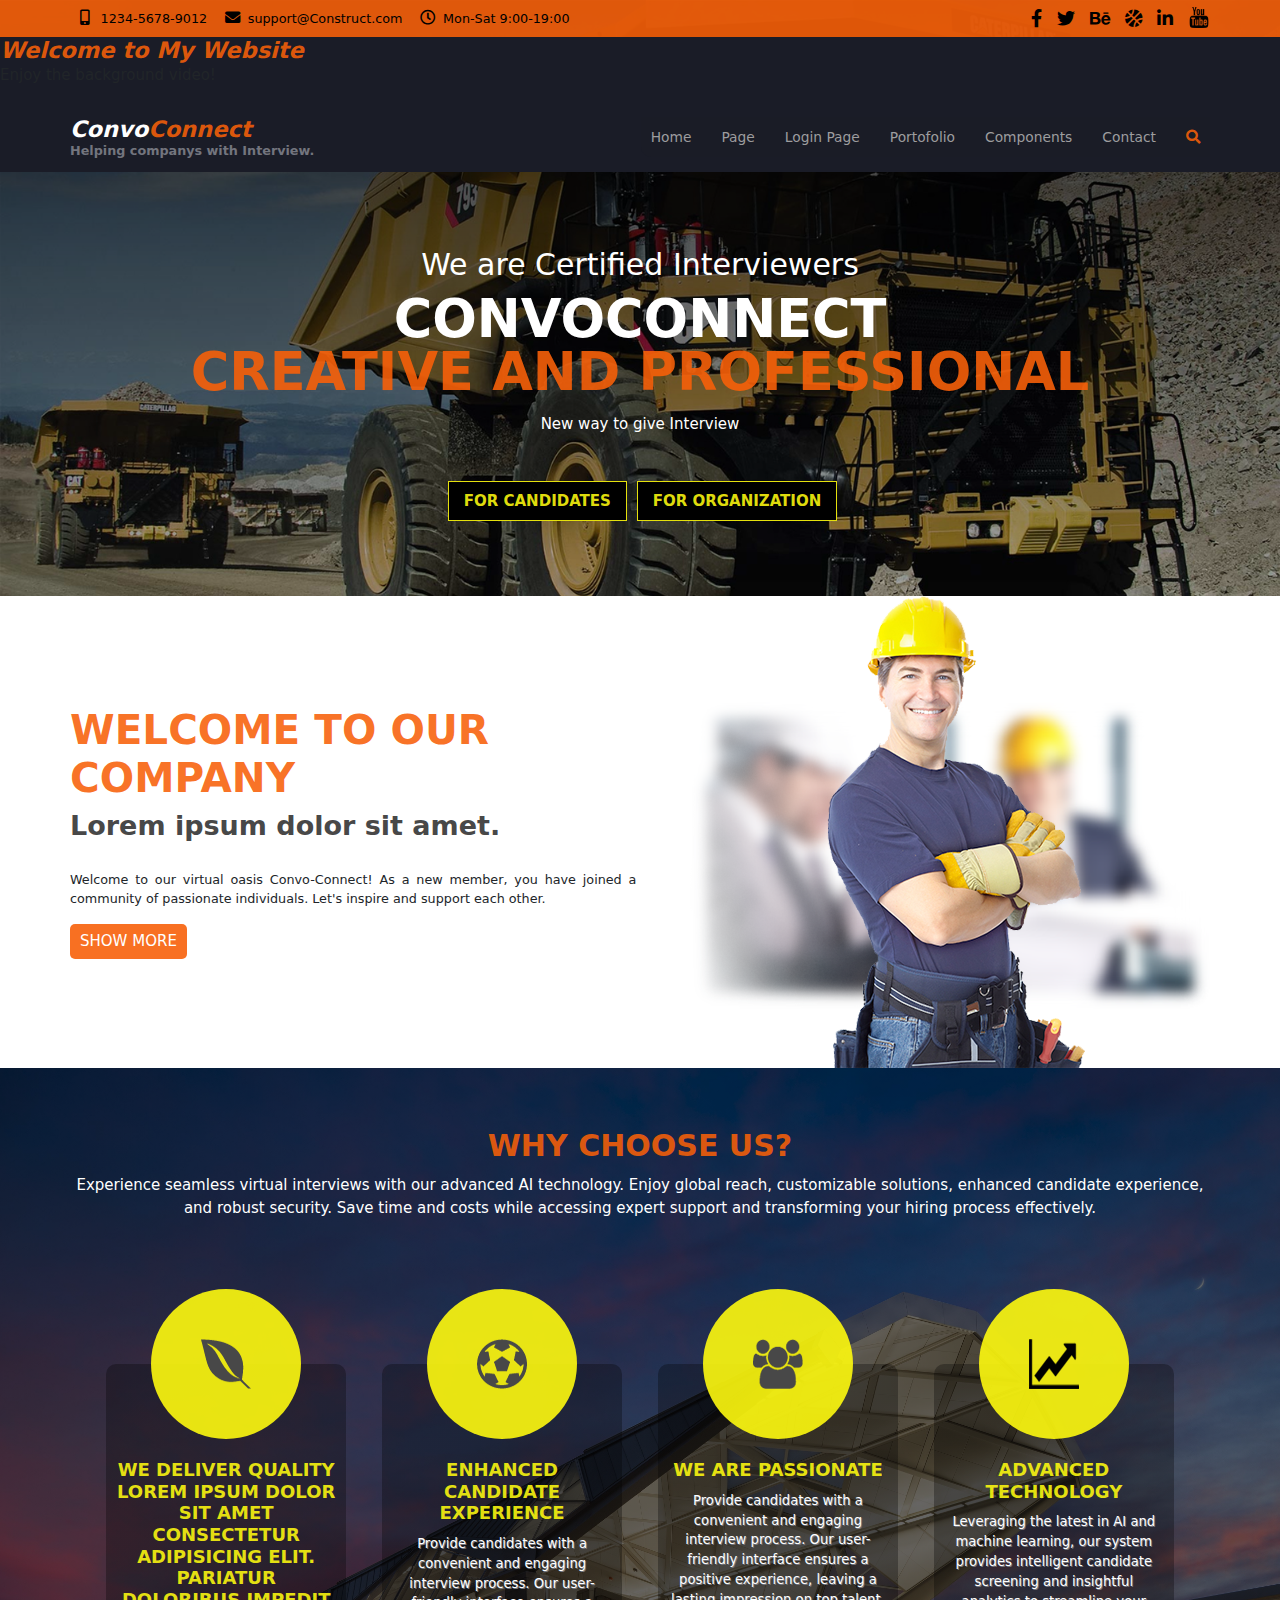
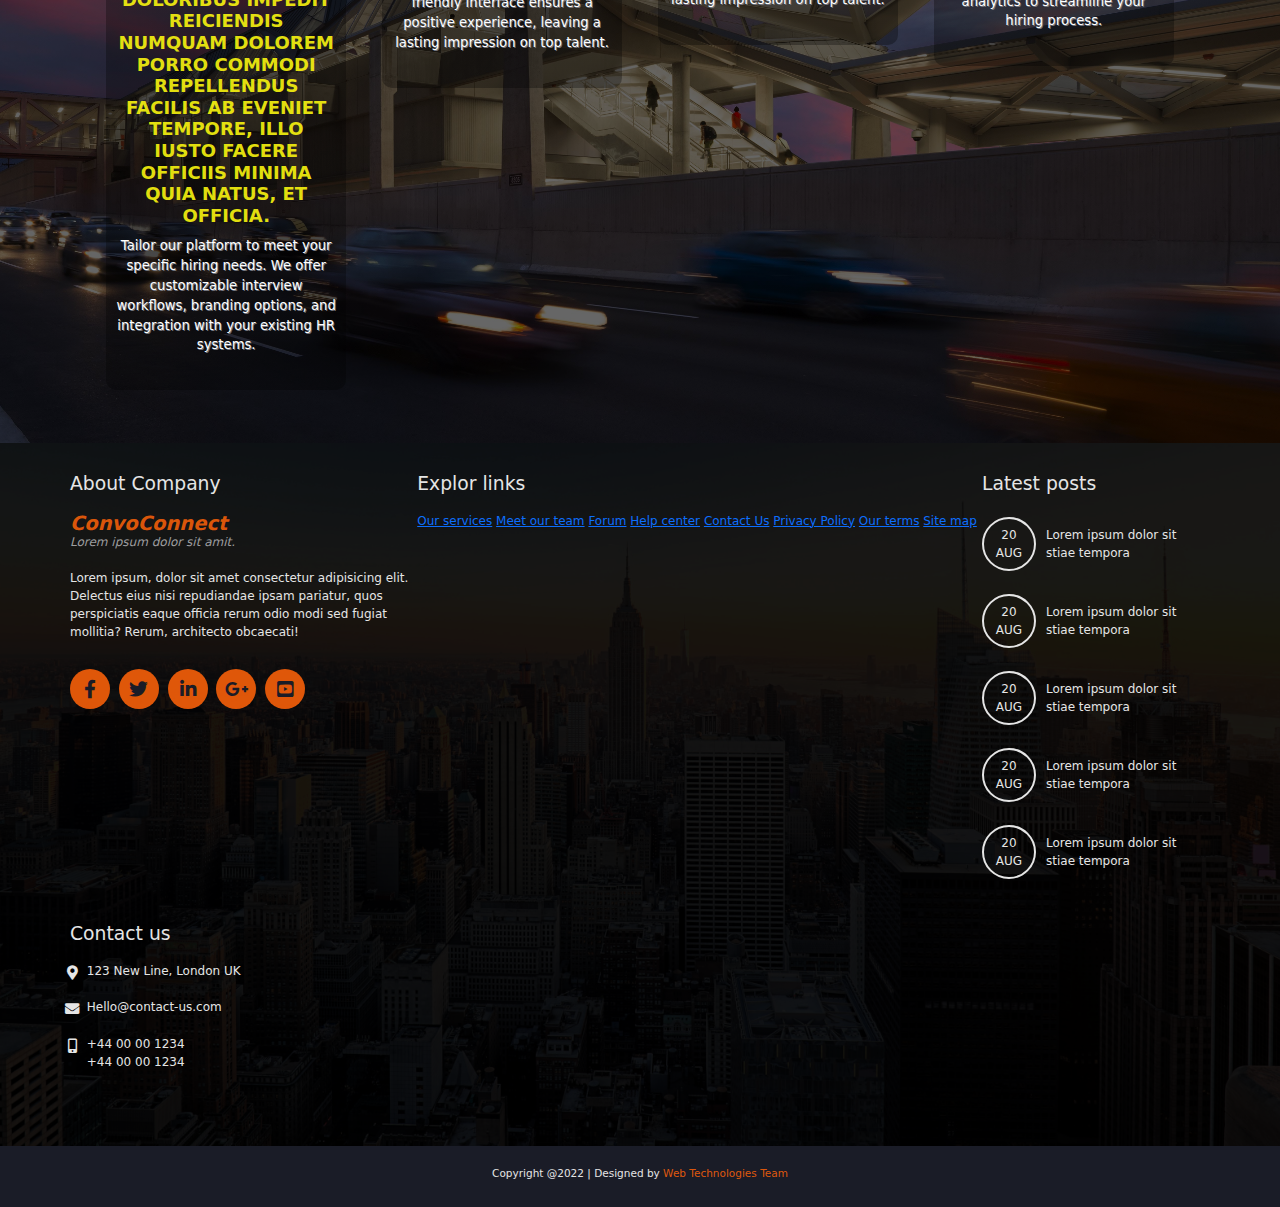
<file: PErsonal Final/index.html>
<!DOCTYPE html>
<html>
<head>
    <meta charset="UTF-8">
    <meta http-equiv="X-UA-Compatible" content="IE=edge">
    <meta name="viewport" content="width=device-width, initial-scale=1.0">
    <link href="css/all.min.css" rel="stylesheet" type="text/css">
    <link href="css/animate.compat.css" rel="stylesheet" type="text/css">
    <link href="css/bootstrap.min.css" rel="stylesheet" type="text/css">
    <link href="css/styles.css" rel="stylesheet" type="text/css">
    <script defer src="js/scripts.js"></script>
    <title>ConvoConnect</title>
</head>

<body>
    <section id="sec-0">
        <header class="top">
            <div class="container">
                <p>1234-5678-9012</p>
                <p>support@Construct.com</p>
                <p>Mon-Sat 9:00-19:00</p>
                <div class="social">
                    <a href="#" title="Facebook"><i class="fa-brands fa-facebook-f"></i></a>
                    <a href="#"><i class="fa-brands fa-twitter"></i></a>
                    <a href="#"><i class="fa-brands fa-behance"></i></a>
                    <a href="#"><i class="fa-solid fa-basketball"></i></a>
                    <a href="#"><i class="fa-brands fa-linkedin-in"></i></a>
                    <a href="#"><img src="Images/youtube-logotype.png" alt=""></i></a>
                </div>
            </div>
        </header>
        <header>
            
            <div class="content">
                <h1>Welcome to My Website</h1>
                <p>Enjoy the background video!</p>
            </div>
            <div class="hide" id="searchBar">
                <input type="search" name="searchBox" id="searchBox" placeholder="Type your search here..    Press [Esc] to exist">
            </div>
            <div class="container">  
                <h1>
                    <span>Convo</span>Connect
                    <p>Helping companys with Interview.</p>
                </h1>
                <label for="menu"><i class="fas fa-bars"></i></label>
                <input type="checkbox" id="menu">
                <nav>
                    <a href="#">Home</a>
                    <a href="#">Page</a>
                    <a href="loginpage.html">Login Page</a>
                    <a href="#">Portofolio</a>
                    <a href="#">Components</a>
                    <a href="#">Contact</a>
                    <i class="fa-solid fa-magnifying-glass" id="search"></i>
                </nav>
            </div>
        </header>
        <article>
        <div class="container">
            <h1> We are Certified Interviewers</h1>
            <h2>ConvoConnect<br>
            <span>Creative AND professional</span></h2>
            <p>New way to give Interview</p>
            <a href="#">For Candidates</a>
            <a href="#">For Organization</a>
        </div>
        </article>
    </section>
    <section id="sec-1">
        <div class="container">
            <article>
                <h1>Welcome to our company</h1>
                <h2>Lorem ipsum dolor sit amet.</h2>
                <p>Welcome to our virtual oasis Convo-Connect! As a new member, you have joined a community of passionate individuals. Let's inspire and support each other.</p>
                <a href="#">Show More</a>
            </article>
            <aside><img src="Images/img1.png" alt="man"></aside>
        </div>
    </section>
    <section id="sec-2">
        <div class="container">
            <h1> why choose us?</h1>
            <P>Experience seamless virtual interviews with our advanced AI technology. Enjoy global reach, customizable solutions, enhanced candidate experience, and robust security. Save time and costs while accessing expert support and transforming your hiring process effectively.</P>
            <article>
                <figure>
                    <div><img src="Images/ico1.png" alt=""></div>
                    <div class="cont">
                        <h2>we deliver quality Lorem ipsum dolor sit amet consectetur adipisicing elit. Pariatur doloribus impedit reiciendis numquam dolorem porro commodi repellendus facilis ab eveniet tempore, illo iusto facere officiis minima quia natus, et officia.</h2>
                        <p> Tailor our platform to meet your specific hiring needs. We offer customizable interview workflows, branding options, and integration with your existing HR systems.</p>
                    </div>
                </figure>
                <figure>
                    <div><img src="Images/ico2.png" alt=""></div>
                    <div class="cont">
                        <h2>Enhanced Candidate Experience</h2>
                        <p>Provide candidates with a convenient and engaging interview process. Our user-friendly interface ensures a positive experience, leaving a lasting impression on top talent.</p>
                    </div>
                </figure>
                <figure>
                    <div><img src="Images/ico3.png" alt=""></div>
                    <div class="cont">
                        <h2>we are passionate</h2>
                        <p>Provide candidates with a convenient and engaging interview process. Our user-friendly interface ensures a positive experience, leaving a lasting impression on top talent.</p>
                    </div>
                </figure>
                <figure>
                    <div><img src="Images/ico4.png" alt=""></div>
                    <div class="cont">
                        <h2>Advanced Technology</h2>
                        <p> Leveraging the latest in AI and machine learning, our system provides intelligent candidate screening and insightful analytics to streamline your hiring process.</p>
                    </div>
                </figure>
            </article>
        </div>
    </section>
 

    
    <section id="sec-6">
        <div class="container">
            <div class="about">
                <h1>About Company</h1>
                <h2>
                    ConvoConnect 
                    <p>Lorem ipsum dolor sit amit.</p>
                </h2>
                <p>Lorem ipsum, dolor sit amet consectetur adipisicing elit. Delectus eius nisi repudiandae ipsam pariatur, quos perspiciatis eaque officia rerum odio modi sed fugiat mollitia? Rerum, architecto obcaecati!</p>
                <a href="#"><i class="fab fa-facebook-f"></i></a>
                <a href="#"><i class="fab fa-twitter"></i></i></a>
                <a href="#"><i class="fab fa-linkedin-in"></i></a>  
                <a href="#"><i class="fab fa-google-plus-g"></i></a>
                <a href="#"><i class="fab fa-youtube-square"></i></a>
            </div>
            <div class="Company">
                <h1>Explor links</h1>
                <a href="">Our services</a>
                <a href="#">Meet our team</a>
                <a href="#">Forum</a>
                <a href="#">Help center</a>
                <a href="#">Contact Us</a>
                <a href="#">Privacy Policy</a>
                <a href="#">Our terms</a>
                <a href="#">Site map</a>
            </div>
            <div class="posts">
                <h1>Latest posts</h1>
                <a href="#"><span>20<br>AUG</span>Lorem ipsum dolor sit stiae tempora</a>
                <a href="#"><span>20<br>AUG</span>Lorem ipsum dolor sit stiae tempora</a>
                <a href="#"><span>20<br>AUG</span>Lorem ipsum dolor sit stiae tempora</a>
                <a href="#"><span>20<br>AUG</span>Lorem ipsum dolor sit stiae tempora</a>
                <a href="#"><span>20<br>AUG</span>Lorem ipsum dolor sit stiae tempora</a>
            </div>
            <div class="contact">
                <h1>Contact us</h1>
                <p>123 New Line, London UK</p>
                <p>Hello@contact-us.com</p>
                <p>+44 00 00 1234<br>+44 00 00 1234</p>

            </div>
        </div>
    </section>
    <section id="sec-7">
        <div class="container">
            <p>Copyright @2022 | Designed by <span>Web Technologies Team</span></p>
        </div>
    </section>

    <script src="js/wow.min.js"></script>
    <script> new WOW().init();</script>
    <script src="js/bootstrap.bundle.min.js"></script>
</body>
</html>
</file>
<file: PErsonal Final/css/styles.css>
*{
    margin: 0px;
    padding: 0px;
    box-sizing: border-box;
    outline-style: none;
}

html {
    font-size: 12px;
    color: #000;
    font-family:'Segoe UI', Tahoma, Geneva, Verdana, sans-serif;
}

:root{
    --txtaccent: #ffffff;
    --txtaccent1: #9D9D9F;
    --textaccent2: #73757E;
    --textaccent3: #484848;
    --txtaccent4: #000;
    --txtaccent5: #E5E5E5;
    --haccent: #f76009e5;
    --haccent_withOpacity: rgba(75, 15, 255, 0.6);
    --haccent2: #fffb0fe5;
    --bgaccent: #1A1C27;
    --bgaccent_withOpacity: rgba(26, 28, 39,0.96);
}
.container{
    width: 95%;
    margin: 0px auto;
    padding: 0px;
}
/* SECTION ZERO = LANDING VIEW */
#sec-0{
    background: linear-gradient(rgba(0,0,0,0.8),rgba(0,0,0,0.2)), url(../Images/banner.jpg) no-repeat top center/cover;
}
#sec-0 header.top {
    background-color: var(--haccent);
    font-size: 0.85rem;
    color: var(--txtaccent4);
    padding-top: 6px;
}
#sec-0 header.top .container {
    display: flex;
    flex-wrap: wrap;
    justify-content: space-evenly;
}
#sec-0 header.top p {
    display: flex;
    width: 45%;
    justify-content: flex-start;
    align-items: center;
    margin-bottom: 0px;
}
#sec-0 header.top p:nth-of-type(2) {
    justify-content: flex-end;
}
#sec-0 .top p::before{
    font-family: fontAwesome;
    display: inline-flex;
    width: 2em;
    justify-content: center;
    font-size: 1.2em;
}
#sec-0 .top p:first-of-type::before{
    content: "\f3cd";
}
#sec-0 .top p:nth-of-type(2)::before{
    content: "\f0e0";
}
#sec-0 .top p:last-of-type::before{
    content: "\f017";
}
#sec-0 .top .social {
    display: flex;
    width: 45%;
    justify-content: flex-end;
    gap: 5px;
}
#sec-0 .top .social a{
    font-size: 1.2rem;
    display: inline-block;
    padding: 5px 0px 5px 5px;
    color: inherit;
    text-decoration: none;
    transition: transform 0.3s ease-in-out;
}
#sec-0 .top .social a:hover{
    transform: scale(1.15);
}
#sec-0 .top .social a img{
    height: 1.2em;
    margin-top: -5px;
}
#sec-0 header:last-of-type{
    background-color: var(--bgaccent);
    position: relative;
}
#sec-0 header:last-of-type .container{
    display: flex;
    flex-wrap: wrap;
    justify-content: space-between;
    align-items: center;
    padding: 0.65rem 0px;
    position: relative;
}
#sec-0 header:last-of-type h1{
    font-size: 1.5rem;
    font-style: italic;
    font-weight: bold;
    color: var(--haccent);
    padding: 0px;
    margin: 0px;
}
#sec-0 header:last-of-type h1>span{
    color: var(--txtaccent);
}
#sec-0 header:last-of-type h1 p{
    font-size: 0.85rem;
    font-style: normal;
    color: var(--textaccent2);
    margin: 0px;
}
#sec-0 header label{
    color: var(--haccent);
    font-size: 2rem;
}
#sec-0 header nav a {
    display: block;
    text-decoration: none;
    color: var(--txtaccent1);
    text-align: center;
    padding: 10px;
    transition: background-color 0.6s ease;
    border-bottom: solid 1px var(--txtaccent1);
}
#sec-0 header nav a:hover{
    background-color: var(--haccent_withOpacity);
    color: var(--txtaccent);
}
#sec-0 header nav i {
    display: flex;
    text-decoration: none;
    color: var(--haccent);
    text-align: center;
    align-items: center;
    padding: 10px;
    font-size: 1.2em;
    transition: transform 0.3s ease-in-out;
    width: fit-content;
    margin: 0px auto;
}
#sec-0 header nav i:hover {
    transform: scale(1.3);
    cursor:pointer;
}
#sec-0 #searchBar {
    justify-content: center;
    align-items: flex-start;
    background: linear-gradient(rgba(0,0,0,0.9),rgba(0,0,0,0.9));
    backdrop-filter: blur(4px);
    position: absolute;
    width: 100%;
    height: 110vh;
    top: 100%;
}
#sec-0 #searchBox {
    display: block;
    min-width: 45%;
    padding: 10px 15px;
    text-align: center;
    border-radius: 30px;
    border-style: none;
    transform: translateY(25px);
}
#sec-0 #searchBox:focus {
    box-shadow: inset 0px 0px 25px var(--haccent2);
}
.show{
    display: flex;
}
.hide{
    display: none;
}

#sec-0 header input {
    display: none;
}
#sec-0 input + nav {
    display: none;
    width: 100%;
}
#sec-0 input:checked + nav {
    display: block;
}
#sec-0 article{
    display: flex;
    align-items: center;
    text-align: center;
    padding: 3rem 0px;
}
#sec-0 article h1{
    font-weight: normal;
    font-size: 1.25rem;
    color: var(--txtaccent);
    margin-bottom: 10px;
}
#sec-0 article h2{
    text-transform: uppercase;
    font-size: 1.85rem;
    color: var(--txtaccent);
    line-height: 1em;
    margin-bottom: 15px;
    font-weight: 700;
}
#sec-0 article h2 span{
    color: var(--haccent);
}
#sec-0 article p{
    color: var(--txtaccent);
    margin-bottom: 3rem;
    padding-left: 4rem;
    padding-right: 4rem;
}
#sec-0 article a{
    color: var(--haccent2);
    background-color: var(--txtaccent4);
    display: inline-block;
    padding: 8px 15px;
    margin-left: 5px;
    border: solid 1px var(--haccent2);
    text-decoration: none;
    text-transform: uppercase;
    font-weight: bold;
}
#sec-0 article a:hover{
    background-color: var(--haccent2);
    color: var(--txtaccent);
}
/* SECTION ONE */
#sec-1 {
    background-color: var(--txtaccent);
}
#sec-1 article{
    padding-top: 20px;
    text-align: center;
}
#sec-1 article h1{
    font-size: 1.85rem;
    color: var(--haccent);
    font-weight: 700;
    text-transform: uppercase;
}
#sec-1 article h2{
    font-size: 1.1rem;
    font-weight: 700;
    color: var(--textaccent3);
}
#sec-1 article p{
    font-size: 0.85rem;
    text-align: justify;
    margin: 1.3rem 0px 1.1rem;
}
#sec-1 article a{
    color: var(--txtaccent);
    background-color: var(--haccent);
    text-transform: uppercase;
    text-decoration: none;
    padding: 6px 10px;
    border-radius: 5px;
    display: inline-block;
    width: fit-content;
}
#sec-1 aside {
    width: 95%;
    margin: 25px auto 0px;
}
#sec-1 aside img{
    max-width: 100%;
}

#sec-2{
    background: linear-gradient(rgba(0,0,0,0.6),rgba(0,0,0,0.6)), url(../Images/bg4.jpg) no-repeat center center/cover;
    text-align: center;
    padding: 3rem 0px 1.8rem;
}
#sec-2 .container>h1{
    color: var(--haccent);
    text-transform: uppercase;
    font-size: 2rem;
    margin-bottom: 10px;
    font-weight: 700;
}
#sec-2 .container>p {
    color: var(--txtaccent);
    margin-bottom: 30px;
}
#sec-2 article{
    display: flex;
    justify-content: center;
    flex-wrap: wrap;
}
#sec-2 article figure{
    text-align: center;
    max-width: 63%;
    margin-top: 40px;
}
#sec-2 article .cont{
    background: linear-gradient(rgba(0,0,0,0.3),rgba(0,0,0,0.3));
    border-radius: 10px;
    padding: 95px 10px 20px;
    text-align: center;
    margin-top: -75px;
}
#sec-2 article figure div:first-of-type{
    width: 10em;
    height: 10em;
    background-color: var(--haccent2);
    border-radius: 50%;
    display: flex;
    justify-content: center;
    align-items: center;
    margin: 0px auto;
    position: relative;
    z-index: 1;
}
#sec-2 article figure img{
    max-width: 55%;
}
#sec-2 article figure h2{
font-size: 1.2rem;
text-transform: uppercase;
font-weight: 700;
margin-bottom: 10px;
color: var(--haccent2);
}
#sec-2 article figure p{
color: var(--txtaccent);
font-size: 0.88rem;
text-shadow:1px 1px #73757E;
}

#sec-3{
    background-color: var(--txtaccent);
    padding-top: 30px;
    padding-bottom: 30px;
}
#sec-3 h1{
    text-transform: uppercase;
    font-size: 1.7rem;
    margin-bottom: 30px;
    text-align: center;
    color: var(--bgaccent);
    font-weight: 900;
}
#sec-3 .cont{
    display: flex;
    flex-wrap: wrap;
    justify-content: space-between;
    flex-direction: column;
    align-content: space-around;
}
#sec-3 .card{
    width: 90%;
    margin-bottom: 30px;
}
#sec-3 .card p{
    text-align: justify;
    word-break: break-all;
    -ms-hyphens: auto;
    -webkit-hyphens: auto;
    -moz-hyphens: auto;
    hyphens: auto;
}
#sec-3 .card>div{
    position: relative;
}
#sec-3 .caption{
    width: 100%;
    text-align: center;
    margin: 0px;
    color: var(--txtaccent);
    background-color: rgba(0,0,0,0.65);
    padding: 8px 15px 15px;
    position: absolute;
    bottom: 0px;
    font-size: 1.5rem;
    font-weight: 400;
}
#sec-3 a{
    color: var(--txtaccent);
    background-color: var(--haccent);
    text-transform: uppercase;
    text-decoration: none;
    padding: 6px 15px;
    border-radius: 5px;
    display: inline-block;
}
/* SECTION 4 */
#sec-4{
    background: linear-gradient(rgba(78, 76, 70, 0.8),rgba(78, 76, 70, 0.8)), url(../Images/bg2.jpg) no-repeat center center/cover;
    text-align: center;
    padding-top: 2rem;
    padding-bottom: 4rem;
}
#sec-4 h1{
    text-transform: uppercase;
    font-size: 1.7rem;
    margin-bottom: 1.6rem;
    color: var(--txtaccent);
    font-weight: 800;
}
#sec-4 p{
    color: var(--txtaccent);
    font-size: 0.9rem;
    padding: 0px 6rem;
    margin-bottom: 2rem;
}
#sec-4 .filter{
    margin-bottom: 2rem;
    padding: 0px 6rem;
}
#sec-4 .filter a{
    display: inline-block;
    padding: 3px 20px 5px;
    border-radius: 15px;
    color: var(--txtaccent);
    text-decoration: none;
    text-transform: uppercase;
    transition: background-color 0.65s ease;
    font-size: 0.85rem;
}
#sec-4 .filter a:hover{
    background-color: var(--bgaccent);
}
#sec-4 .cont{
    width: 90%;
    margin: 0px auto;
}
#sec-4 .cont>img{
    width: 100%;
    display: block;
    margin: 0px auto 20px;
}
#sec-4 aside{
    display: flex;
    flex-flow: row wrap;
    justify-content: space-between;
}
#sec-4 aside img{
    margin-bottom: 10px;
    width: 48%;
}
/* SECTION 5 */
#sec-5{
    background: url(../Images/bg3.jpg) no-repeat center center/cover;
    text-align: center;
    padding-top: 2rem;
    font-size: 0.9rem;
}
#sec-5 h1{
    text-transform: uppercase;
    font-size: 1.7rem;
    margin-bottom: 1.6rem;
    color: var(--txtaccent4);
    font-weight: 800;
}
#sec-5 h1+p{
    color: var(--txtaccent4);
    padding: 0px 2rem;
    margin-bottom: 4rem;
}
#sec-5 .cont{
    display: flex;
    flex-flow: wrap;
    justify-content: center;
    gap: 5vh;
}
#sec-5 article{
    width: 70%;
}
#sec-5 .quotetxt{
    display: flex;
    align-items: stretch;
    padding: 1.8em 1.7em 2em 1em;
    background-color: var(--txtaccent5);
    text-align: justify;
    word-break: break-all;    
    position: relative;
}
#sec-5 .quotetxt p:first-child{
    padding-right: 0.7em;
}
#sec-5 .quotetxt p:first-child img{
    min-width: 100%;
}
#sec-5 .quotetxt p:last-child{
    padding-top: 3px;
}
#sec-5 .arrow:after {
    content: '';
    position: absolute;
    border: 15px solid transparent;
    border-top-color: var(--txtaccent5);
    left: calc(50% - 15px);
    top: 100%;
}
#sec-5 figure{
    margin-top: 1.85rem;
}
#sec-5 .customer{
    display: block;
    margin: 0px auto;
    border-radius: 50%;
}
#sec-5 figcaption{
    text-transform: uppercase;
    font-weight: 600;
    text-shadow:1px 1px #73757E;
}
#sec-5 article:nth-of-type(2) div.quotetxt{
    color: var(--txtaccent);background-color: var(--haccent);
}
#sec-5 article:nth-of-type(2) .arrow:after{
    border-top-color: var(--haccent);
}
#sec-5 .contactUs{
    padding-top: 1.5rem;
    background-color: var(--haccent_withOpacity);
    border-bottom: solid 2rem var(--textaccent3);
}
#sec-5 .contactUs h1{
    color: var(--textaccent3);
    text-transform: uppercase;
    font-size: 1.52rem;
    font-weight: 800;
    margin: 0px;
}
#sec-5 .contactUs h2{
    font-size: 2rem;
    font-weight: normal;
    text-transform: uppercase;
    margin: 0px;
}
#sec-5 .contactUs form{
    padding: 10px 0px 1.7rem;
    position: relative;
}
#sec-5 .contactUs form input{
    padding: 6px 15px;
    margin: 0px 5px 10px 0px;
    border-radius: 6px;
    border-style: none;
    color: var(--textaccent3);
}
#sec-5 .contactUs form input[type=submit]{
    padding: 6px 20px;
    text-transform: uppercase;
    font-weight: 600;
    background-color: var(--textaccent3);
    color: var(--txtaccent5);
}
#sec-5 .contactUs form input:focus{
    box-shadow: inset 0px 0px 10px var(--txtaccent1);
}
#sec-5 .contactUs form input[type=submit]:hover{
    box-shadow: inset 0px 0px 10px var(--txtaccent1);
}
#sec-5 .contactUs form input+p{
    width: 100%;
    margin: 0px auto;
    color:#ff0000;
    font-style: italic;
    font-size: 0.8rem;
    line-height: 1.1em;
    padding: 0px 6px;
    position: absolute;
    bottom: 2px;
}
.invalid{
    box-shadow: inset 0px 0px 10px #e67a7a;
}
/* SECTION SIX */
#sec-6{
    background: linear-gradient(rgba(0, 0, 0,0.9),rgba(0, 0, 0,0.9)), url(../Images/rascacielos-nueva-york.jpg) no-repeat center center/cover;
    padding-top: 2rem;
    padding-bottom: 4rem;
    font-size: 0.8rem;
}
#sec-6 .container{
    display: flex;
    flex-flow: row wrap;
    justify-content: space-between;
    row-gap: 15px;
    color: var(--txtaccent5);
}
#sec-6 h1{
    font-weight: 400;
    font-size: 1.25rem;
    margin-bottom: 1.1rem;
}
#sec-6 .about h2{
    font-size: 1.3rem;
    font-weight: 800;
    font-style: italic;
    color: var(--haccent);
    padding-bottom: 5px;
    margin-bottom: 1rem;
}
#sec-6 .about h2 p{
    color: var(--txtaccent1);
    font-size: 0.8rem;
    font-weight: 400;
    margin-bottom: 0px;
}
#sec-6 .about>p{
    margin-bottom: 1.5rem;
}
#sec-6 .about a{
    display: inline-flex;
    padding: 5px;
    width: 40px;
    height: 40px;
    margin-right: 5px;
    border-radius: 50%;
    background-color: var(--haccent);
    font-size: 1.25rem;
    color: var(--bgaccent);
    justify-content: center;
    align-items: center;
    transition: background-color ease-in;
    margin-top: 5px;
    text-decoration: none;
}
#sec-6 .about i{
    vertical-align: baseline;
}
#sec-6 .about a:hover{
    background-color: var(--txtaccent5);
}
#sec-6 .links a{
    color: inherit;
    text-decoration: none;
    display: block;
}
#sec-6 .links a{
    position: relative;
    padding: 0.2em;
    padding-left: 25px;
}
#sec-6 .links a::before{
    content: '';
    position: absolute;
    border: 0.35em solid transparent;
    border-left-color: var(--txtaccent5);
    left: 0px;
    top: 0.8em;
}
#sec-6 .links a:hover{
    text-decoration: underline;
}
#sec-6 .posts a{
    color: inherit;
    text-decoration: none;
    display: flex;
    align-items: center;
    padding: 5px;
    border-radius: 10px;
    margin-bottom: 1.1em;
    transition: background-color 0.7s ease-out;
    margin-left: -5px;
}
#sec-6 .posts a:hover{
    background-color: var(--haccent_withOpacity);
    color: var(--txtaccent);
}
#sec-6 .posts a span{
    display: inline-flex;
    width: 2.5em;
    height: 2.5em;
    border-radius: 50%;
    border: solid 2px var(--txtaccent5);
    justify-content: center;
    align-items: center;
    text-align: center;
    padding: 25px;
    margin-right: 10px;
}
#sec-6 .contact p{
    margin-bottom: 15px;
    display: flex;
    margin-left: -1em;
}
#sec-6 .contact p::before{
    font-family: fontAwesome;
    display: inline-flex;
    min-width: 2em;
    justify-content: center;
    font-size: 1.2em;
}
#sec-6 .contact p:first-of-type::before{
    content: "\f3c5";
}
#sec-6 .contact p:nth-of-type(2)::before{
    content: "\f0e0";
}
#sec-6 .contact p:last-of-type::before{
    content: "\f3cd";
}
/* SECTION SEVEN */
#sec-7 {
    background-color: var(--bgaccent);
    padding: 20px 0px 10px;
    text-align: center;
    font-size: 0.7rem;
}
#sec-7 p{
    color: var(--txtaccent5);
}
#sec-7 p span{
    color: var(--haccent);
}

/*MEDIA QUERRIES*/
/*Smart phones */
@media (min-width: 576px) {
    html{
        font-size: 13px;
    }
    .container {
        width: 520px;
    }
    #sec-0 header nav a {
        background-color: transparent;
    }
    #sec-0 input + nav {
        background-color: var(--bgaccent_withOpacity);
        position: absolute;
        top: 100%;
        right: 0%;
        width: 35%;
        border-bottom-left-radius: 10px;
    }
    #sec-0 #searchBox {
        transform: translateY(25px);
    }
}
/* Medium devices (tablets, 768px and up) */
@media (min-width: 768px) {
    html{
        font-size: 14px;
    }
    .container {
        width: 720px;
    }
    #sec-0 header.top {
        padding-top: 0px;
    }
    #sec-0{
        background-position: center center;
    }
    #sec-0 header.top .container {
        justify-content: flex-start;
    }
    #sec-0 header.top p {
        width: fit-content;
        margin-right: 10px;
    }
    #sec-0 .top .social {
        width: fit-content;
        flex-grow: 1;
    }
    #sec-0 header label{
        display: none;
    }
    #sec-0 header nav a {
        border-style: none;
    }
    #sec-0 input + nav {
        display: flex;
        flex-wrap: nowrap;
        justify-content: flex-end;
        width: fit-content;
        position: static;
        border-radius: none;
        font-size: 0.8rem;
    }
    #sec-0 input:checked + nav {
        display: flex;
    }
    #sec-0 article{
        padding: 5rem 0px;
    }
    #sec-0 article h1{
        font-size: 2rem;
    }
    #sec-0 article h2{
        font-size: 3.5rem;
    }
    #sec-0 #searchBox {
        min-width: 35%;
    }
    #sec-1 .container{ 
        display: flex;
        flex-wrap: wrap;
        justify-content: space-between;
    }
    #sec-1 article{
        padding: 0px;
        text-align: left;
        width:51%;
        display: flex;
        flex-flow: column nowrap;
        justify-content: center;
    }
    #sec-1 article p{
        padding-right: 1rem;
    }
    #sec-1 aside {
        width: 48%;
        margin: 0px;
        text-align: right;
    }
    #sec-2{
        padding: 4rem 0px 2.5rem;
    }
    #sec-2 article{
        justify-content: space-between;
    }
    #sec-2 article figure{
        max-width: 40%;
    }
    #sec-2 article figure img{
        max-width: 55%;
    }
    #sec-3 {
        padding-top: 40px;
        padding-bottom: 50px;
    }
    #sec-3 .cont{
        flex-direction: row;
    }
    #sec-3 .card{
        width: 48%;
    }
    #sec-3 .card:last-child{
        margin-left: auto;
        margin-right: auto;
    }
    #sec-4 .cont{
        width: 100%;
        margin: 0px;
    }
    #sec-4 aside img{
        margin-bottom: 15px;
        width: 48%;
    }
    #sec-5 h1+p{
        padding: 0px 6rem;
    }
    #sec-5 .cont{
        gap: 5vw;
    }
    #sec-5 article{
        width: 43%;
    }
    #sec-5 .contactUs form input+p{
        bottom: 4px;
    }
    #sec-6 .container{
        justify-content: space-between;
        row-gap: 25px;
    }
    #sec-6 .about{
        width: 65%;
    }
    #sec-6 .links{
        width: 20%;
    }
    #sec-6 .posts {
        width: 65%;
    }
    #sec-6 .contact {
        width: 20%;
    }
}
/* Standard PC screens */
@media (min-width: 1200px) {
    html{
        font-size: 15px;
    }
    .container {
        width: 1140px;
    }
    #sec-0 .top .social {
        gap: 10px ;
    }
    #sec-0 header:last-of-type .container{
        padding: 0.95rem 0px;
    }
    #sec-0 header nav a {
        margin-right: 10px;
        font-size: 0.92rem;
    }
    #sec-0 article p{
        padding-left: 14rem;
        padding-right: 14rem;
    }
    #sec-1 article h1{
        font-size: 2.7rem;
    }
    #sec-1 article h2{
        font-size: 1.8rem;
    }
    #sec-2{
        background-position: center top;
    }
    #sec-2 article{
        justify-content: space-evenly;
    }
    #sec-2 article figure{
        max-width: 21%;
    }
    #sec-3 {
        padding-top: 70px;
        padding-bottom: 60px;
    }
    #sec-3 .card{
        width: 31%;
    }
    #sec-3 .card:last-child{
        margin-left: 0px;
        margin-right: 0px;
    }
    #sec-4 .cont{
        display: flex;
        flex-flow: row wrap;
        justify-content: space-between;
    }
    #sec-4 .cont>img{
        width: 50%;
        margin: 0px;
    }
    #sec-4 aside{
        display: flex;
        flex-flow: row wrap;
        justify-content: space-between;
        width: 49%;
        gap: 10px;
    }
    #sec-4 aside img{
        width: 49%;
        margin: 0px;
    }
    #sec-5{
        background-position: right center;
    }
    #sec-5 .cont{
        justify-content: space-between;
        gap: 0px;
        padding-bottom: 25px;
    }
    #sec-5 article{
        width: 30%;
    }
    #sec-5 .contactUs>.container {
        display: flex;
        justify-content: space-between;
    }
    #sec-5 .contactUs aside{
        width: 45%;
        text-align: left;
    }
    #sec-5 .contactUs form {
        width: 45%;
        padding-top: 0px;
        display: flex;
        flex-wrap: wrap;
        justify-content: space-between;
    }
    #sec-5 .contactUs form input {
        margin-right: 15px;
    }
    #sec-5 .contactUs form input:not(input[type=submit]) {
        flex-grow: 1;
    }
    #sec-5 .contactUs form input+p{
        text-align: left;
    }
    #sec-6 .container{
        justify-content: space-between;
        row-gap: 25px;
    }
    #sec-6 .about{
        width: 30%;
    }
    #sec-6 .links{
        width: 15%;
    }
    #sec-6 .posts {
        width: 20%;
    }
    #sec-6 .contact {
        width: 18%;
    }
}
@media (min-width: 1400px) {
    html{
        font-size: 17px;
    }
    .container {
        width: 1340px;
    }
}

/* END OF SHEET */
</file>
